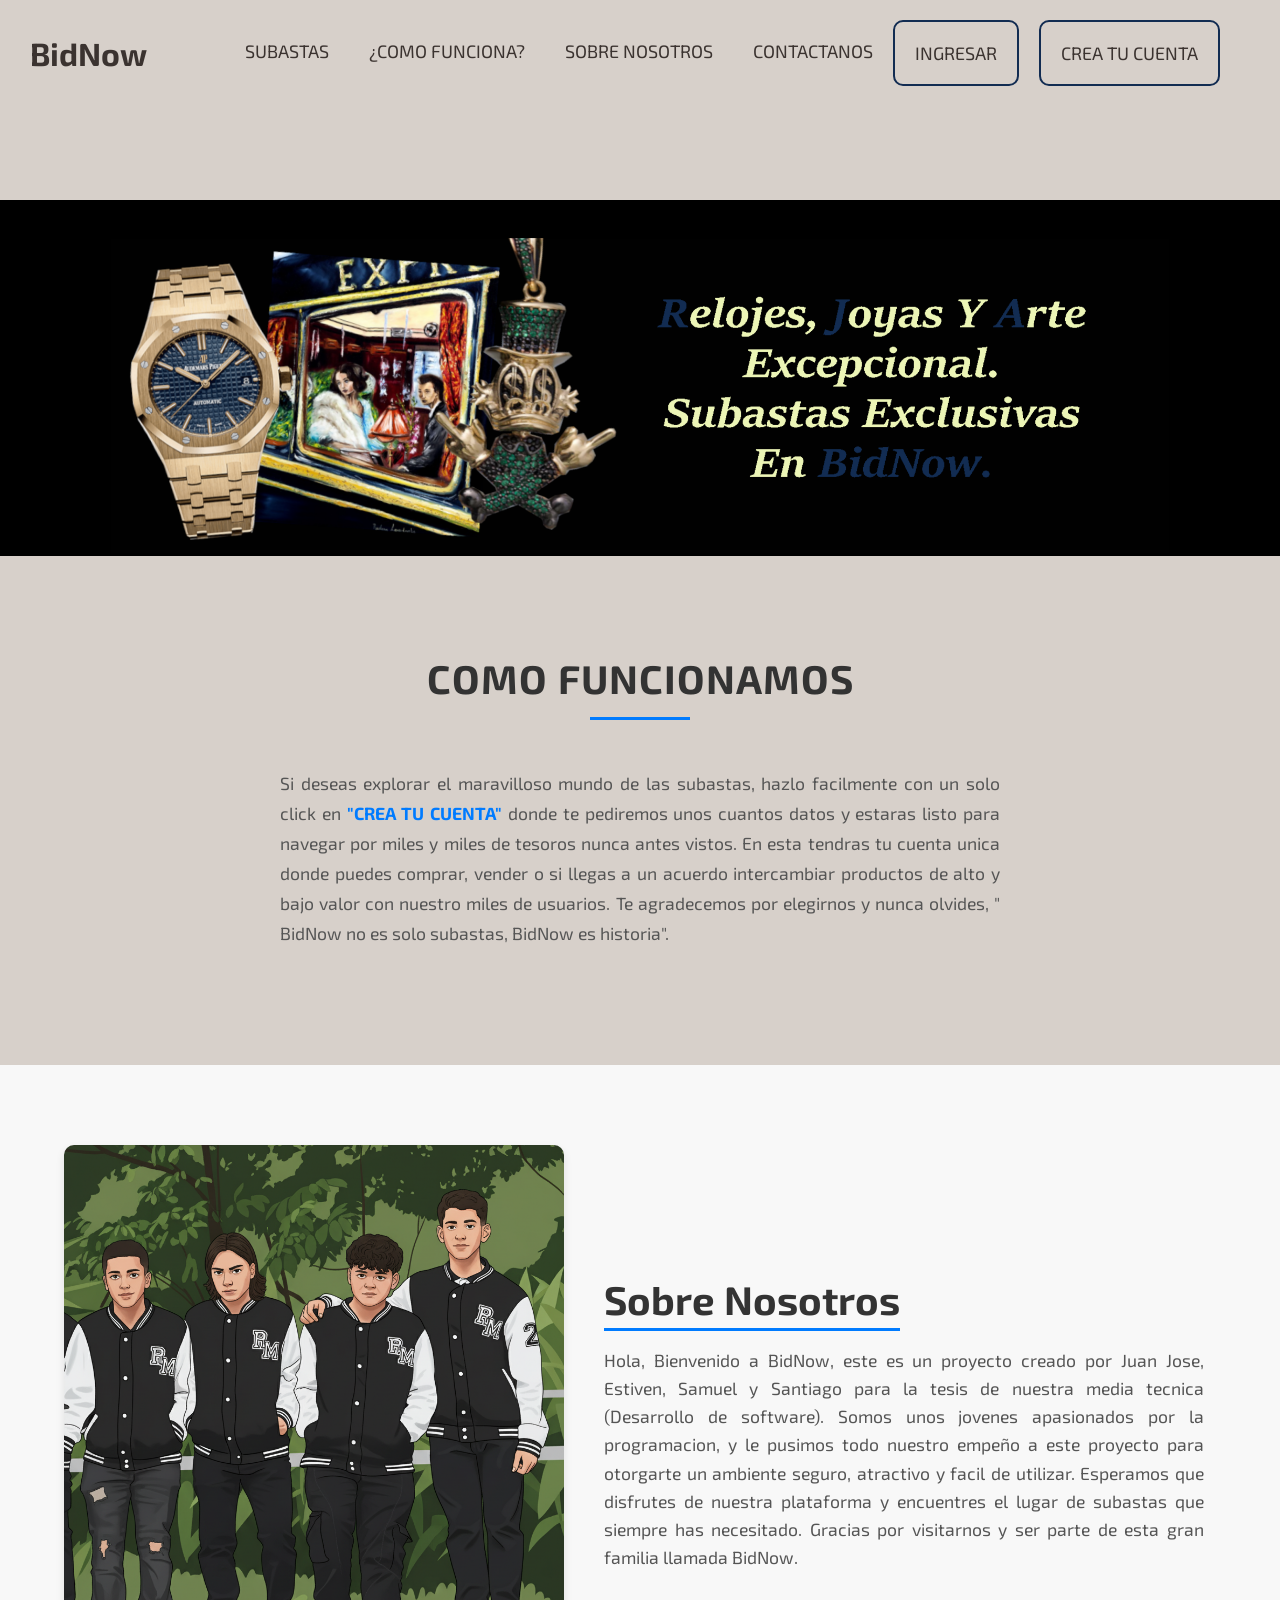
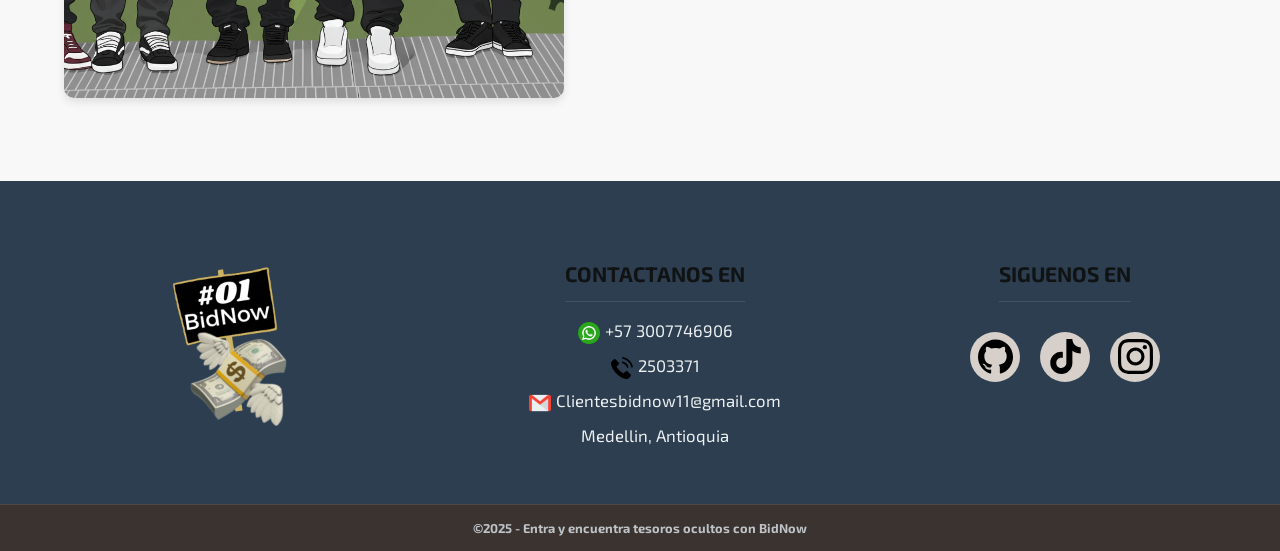
<file: index.html>
<!DOCTYPE html>
<html lang="en">

<head>
    <meta charset="UTF-8">
    <meta name="viewport" content="width=device-width, initial-scale=1.0">
    <link rel="icon" href="img/logoBidNow2.png" type="image/x-icon">
    <link rel="stylesheet" href="css/header.css">
    <link rel="stylesheet" href="https://cdn.jsdelivr.net/npm/swiper@11/swiper-bundle.min.css" />
    <link rel="stylesheet" href="css/slider.css">
    <link rel="stylesheet" href="css/general.css">
    <link rel="stylesheet" href="css/footer.css">
    <link rel="stylesheet" href="css/comof.css">
    <link rel="stylesheet" href="css/nosotros.css">

    <title>BidNow</title>



</head>

<body>
    <header>
        <div class="menu conatiner">

            <a href="javascript:location.reload();">
                <h1>BidNow</h1>
            </a>

            <nav class="navbar">
                <ul>

                    <li><a href="php/iniciar_sesion.php">subastas</a></li>
                    <li><a href="#comoFunciona">¿Como Funciona?</a></li>
                    <li><a href="#Nosotros">Sobre Nosotros</a></li>
                    <li><a href="#contactanos">contactanos</a></li>
                    <li><a href="php/iniciar_sesion.php" class="btn-login">ingresar</a></li>
                    <li><a href="php/registrarse.php" class="btn-login">crea tu cuenta</a></li>
                    <li> <a href="#"></a></li>
                </ul>
            </nav>
        </div>

    </header>



    <!-- Slider main container -->
    <div class="swiper">
        <!-- Additional required wrapper -->
        <div class="swiper-wrapper">
            <!-- Slides -->
            <div class="swiper-slide">
                <br>
                <br>
                <div class="cont-slider">
                    <a href="#"><img src="img/slider01.png" alt=""></a>



                </div>


            </div>

            <div class="swiper-slide">
                <div class="cont-slider">
                    <a href="#"><img src="img/slider02.png" alt=""></a>

                </div>



            </div>


            <div class="swiper-slide">
                <div class="cont-slider">
                    <a href="#"><img src="img/slider03.png" alt=""></a>
                </div>
            </div>

            <br>
            <br>
        </div>
        <section class="CFunciona">
            <div id="comoFunciona">
                <br>
                <br>
                <h1 class="titulo-p">COMO FUNCIONAMOS</h1>
                <hr>
                <br>
                <p class="parrafo-Cfunciona">
                    Si deseas explorar el maravilloso mundo de las subastas, hazlo facilmente con un solo click en <a
                        href="php/registrarse.php">"CREA TU CUENTA"</a> donde te pediremos unos cuantos datos y
                    estaras
                    listo para navegar por miles y miles de tesoros nunca antes vistos. En esta tendras tu cuenta unica
                    donde puedes comprar, vender o si llegas a un acuerdo intercambiar productos de alto y bajo valor
                    con nuestro miles de usuarios. Te agradecemos por elegirnos y nunca olvides, " BidNow no es solo
                    subastas, BidNow es historia". </p>
                <br>
                <br>
                <br>
            </div>
        </section>


        <section class="info" id="Nosotros">
            <div class="info-img">

                <img src="img/nosotros_animados.png" alt="">

            </div>
            <div class="info-text">
                <h1 class="tl">Sobre Nosotros</h1>
                <p>
                    Hola, Bienvenido a BidNow, este es un proyecto creado por Juan Jose, Estiven, Samuel y Santiago
                    para la tesis de nuestra media tecnica (Desarrollo de software). Somos unos jovenes apasionados 
                    por la programacion, y le pusimos todo nuestro empeño a este proyecto para otorgarte un ambiente seguro, atractivo y facil de utilizar.
                    Esperamos que disfrutes de nuestra plataforma y encuentres el lugar de subastas que siempre has necesitado. 
                    Gracias por visitarnos y ser parte de esta gran familia llamada BidNow.
                </p>
            </div>
        </section>

        <footer class="footer-conatiner" id="contactanos">
            <div class="logof">
                <br>
                <br>
                <img src="img/logoBidNow2.png" alt="" width="180" height="180">
            </div>
            <div class="links">
                <br>
                <br>
                <center>
                    <h4>CONTACTANOS EN</h4>
                </center>
                <ul>
                    <center>
                        <li><img src="img/whatsapp.png" style="width: 22px; height: auto; vertical-align: middle; margin-right: 5px;">+57 3007746906</li>
                    </center>
                    <br>
                    <center>
                        <li><img src="img/telefono.png" style="width: 22px; height: auto; vertical-align: middle; margin-right: 5px;">2503371</li>
                    </center>
                    <br>
                    <center>
                        <li><img src="img/gmail.png" style="width: 22px; height: auto; vertical-align: middle; margin-right: 5px;">Clientesbidnow11@gmail.com</li>
                    </center>
                    <br>
                    <center>
                        <li>Medellin, Antioquia</li>
                    </center>
                    <br>
                    <br>
                </ul>
            </div>
            <div class="links">
                <br>
                <br>
                <h4>SIGUENOS EN</h4>
                <div class="rsociales">
                    <a href="https://github.com" target="_blank">
                        <div class="social">
                            <img src="img/github.svg" alt="" />
                        </div>
                        <br>
                    </a>
                    <a href="https://www.tiktok.com/explore" target="_blank">
                        <div class="social">
                            <img src="img/tik-tok.svg" alt="" />
                        </div>
                        <br>
                    </a>
                    <a href="https://www.instagram.com" target="_blank">
                        <div class="social">
                            <img src="img/instagram.svg" alt="" />
                        </div>
                    </a>
                </div>
            </div>
        </footer>
        <h4 class="copy">&copy;2025 - Entra y encuentra tesoros ocultos con BidNow</h4>


    </div>
    <script src="https://cdn.jsdelivr.net/npm/swiper@11/swiper-bundle.min.js"></script>
    <script src="js/slider.js"></script>
</body>

</html>
</file>
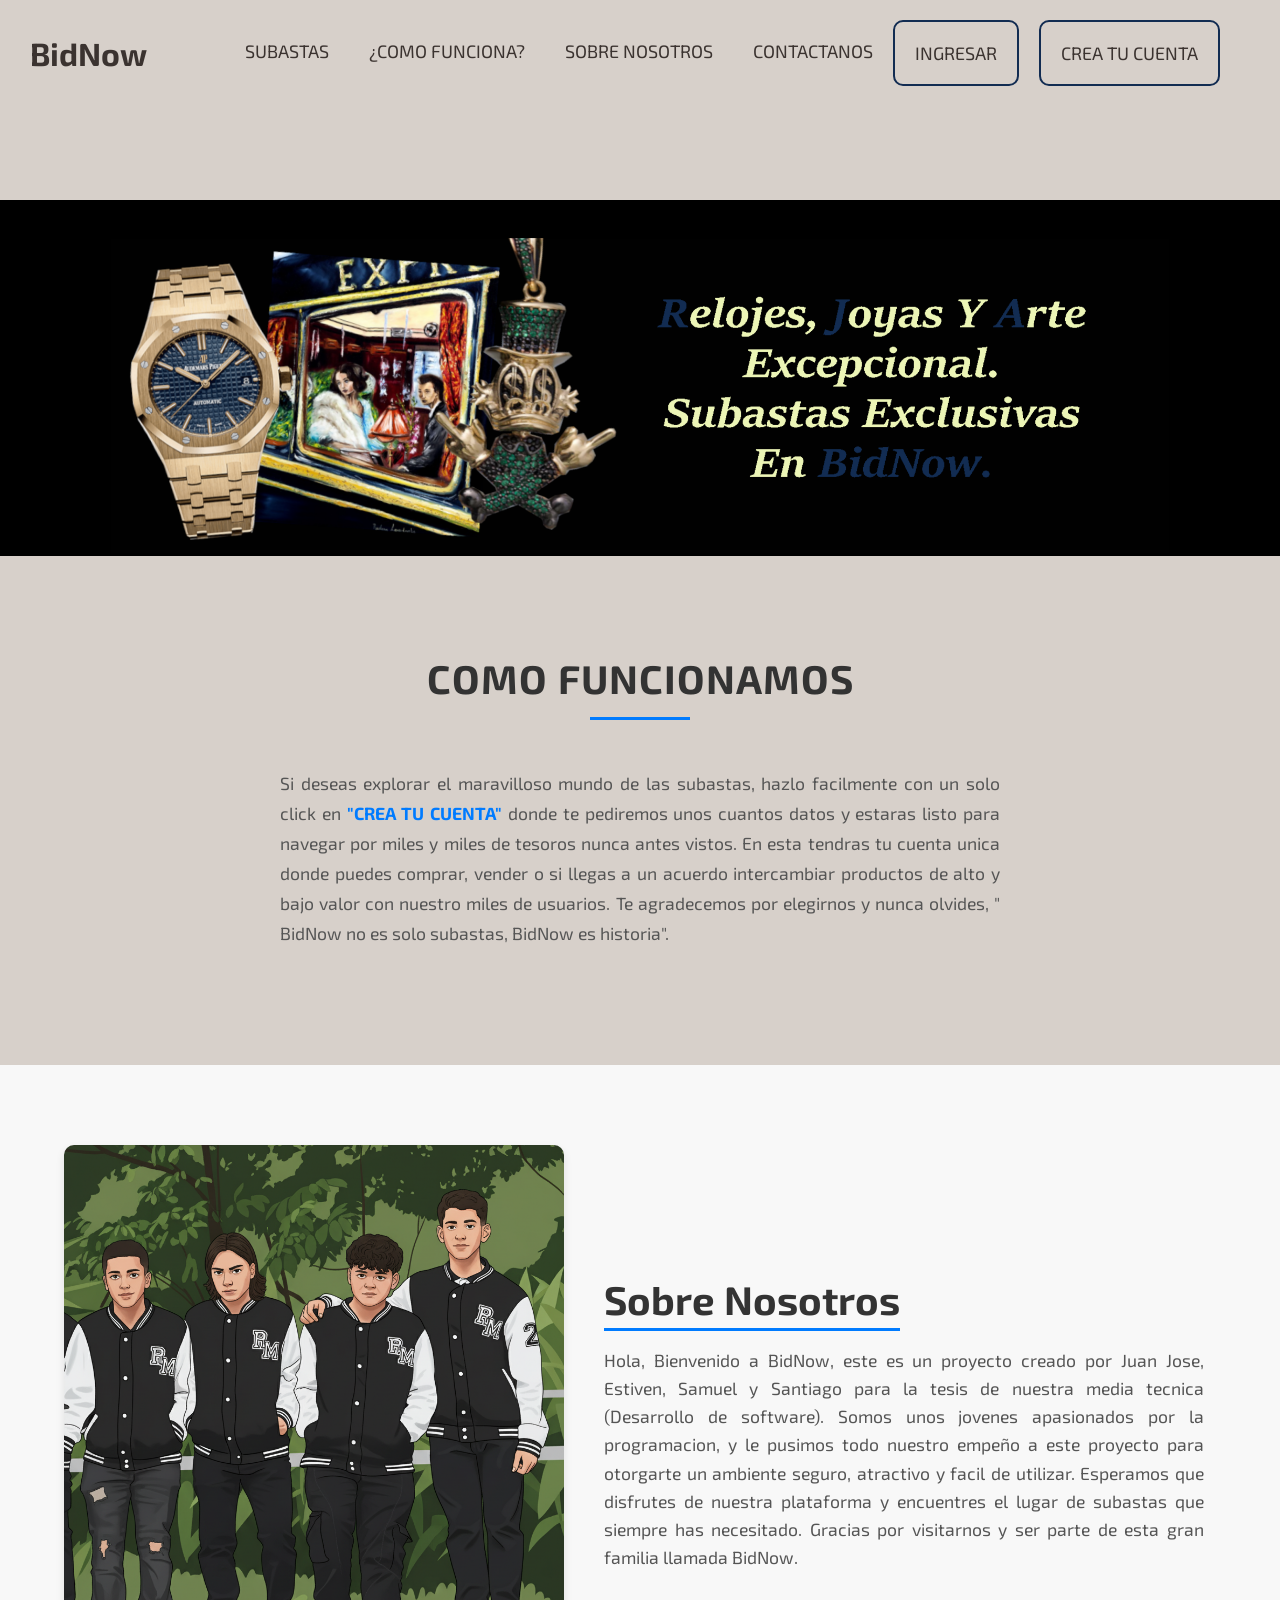
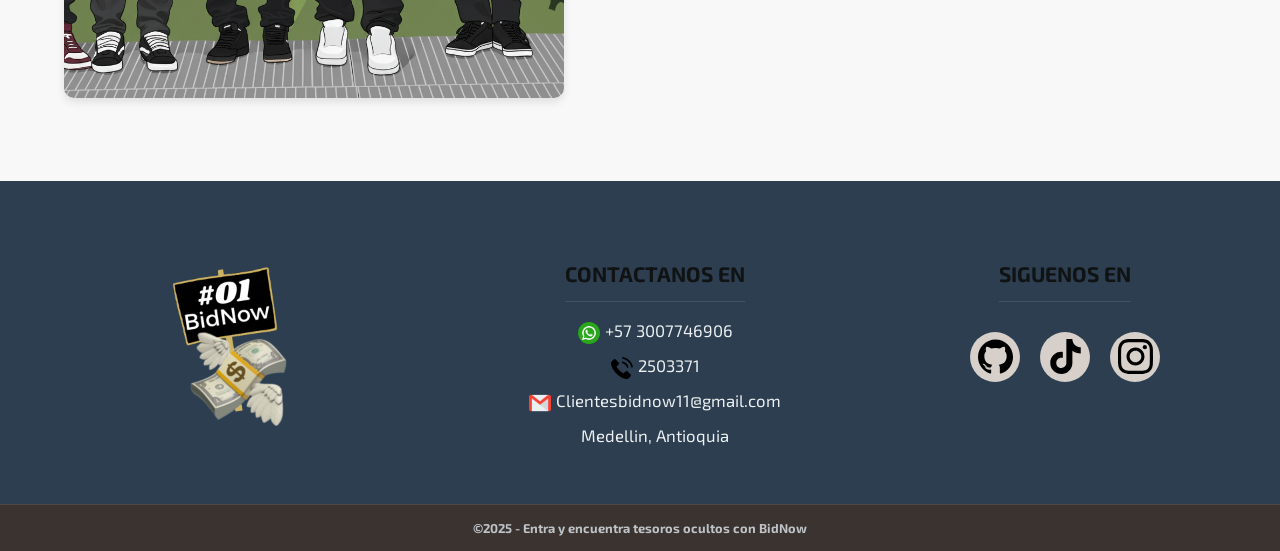
<file: html/index.html>
<!DOCTYPE html>
<html lang="en">

<head>
    <meta charset="UTF-8">
    <meta name="viewport" content="width=device-width, initial-scale=1.0">
    <link rel="icon" href="../img/logoBidNow2.png" type="image/x-icon">
    <link rel="stylesheet" href="../css/header.css">
    <link rel="stylesheet" href="https://cdn.jsdelivr.net/npm/swiper@11/swiper-bundle.min.css" />
    <link rel="stylesheet" href="../css/slider.css">
    <link rel="stylesheet" href="../css/general.css">
    <link rel="stylesheet" href="../css/footer.css">
    <link rel="stylesheet" href="../css/comof.css">
    <link rel="stylesheet" href="../css/nosotros.css">

    <title>BidNow</title>



</head>

<body>
    <header>
        <div class="menu conatiner">

            <a href="javascript:location.reload();">
                <h1>BidNow</h1>
            </a>

            <nav class="navbar">
                <ul>

                    <li><a href="../php/iniciar_sesion.php">subastas</a></li>
                    <li><a href="#comoFunciona">¿Como Funciona?</a></li>
                    <li><a href="#Nosotros">Sobre Nosotros</a></li>
                    <li><a href="#contactanos">contactanos</a></li>
                    <li><a href="../php/iniciar_sesion.php" class="btn-login">ingresar</a></li>
                    <li><a href="../php/registrarse.php" class="btn-login">crea tu cuenta</a></li>
                    <li> <a href="#"></a></li>
                </ul>
            </nav>
        </div>

    </header>



    <!-- Slider main container -->
    <div class="swiper">
        <!-- Additional required wrapper -->
        <div class="swiper-wrapper">
            <!-- Slides -->
            <div class="swiper-slide">
                <br>
                <br>
                <div class="cont-slider">
                    <a href="#"><img src="../img/slider01.png" alt=""></a>



                </div>


            </div>

            <div class="swiper-slide">
                <div class="cont-slider">
                    <a href="#"><img src="../img/slider02.png" alt=""></a>

                </div>



            </div>


            <div class="swiper-slide">
                <div class="cont-slider">
                    <a href="#"><img src="../img/slider03.png" alt=""></a>
                </div>
            </div>

            <br>
            <br>
        </div>
        <section class="CFunciona">
            <div id="comoFunciona">
                <br>
                <br>
                <h1 class="titulo-p">COMO FUNCIONAMOS</h1>
                <hr>
                <br>
                <p class="parrafo-Cfunciona">
                    Si deseas explorar el maravilloso mundo de las subastas, hazlo facilmente con un solo click en <a
                        href="../php/registrarse.php">"CREA TU CUENTA"</a> donde te pediremos unos cuantos datos y
                    estaras
                    listo para navegar por miles y miles de tesoros nunca antes vistos. En esta tendras tu cuenta unica
                    donde puedes comprar, vender o si llegas a un acuerdo intercambiar productos de alto y bajo valor
                    con nuestro miles de usuarios. Te agradecemos por elegirnos y nunca olvides, " BidNow no es solo
                    subastas, BidNow es historia". </p>
                <br>
                <br>
                <br>
            </div>
        </section>


        <section class="info" id="Nosotros">
            <div class="info-img">

                <img src="../img/nosotros_animados.png" alt="">

            </div>
            <div class="info-text">
                <h1 class="tl">Sobre Nosotros</h1>
                <p>
                    Hola, Bienvenido a BidNow, este es un proyecto creado por Juan Jose, Estiven, Samuel y Santiago
                    para la tesis de nuestra media tecnica (Desarrollo de software). Somos unos jovenes apasionados 
                    por la programacion, y le pusimos todo nuestro empeño a este proyecto para otorgarte un ambiente seguro, atractivo y facil de utilizar.
                    Esperamos que disfrutes de nuestra plataforma y encuentres el lugar de subastas que siempre has necesitado. 
                    Gracias por visitarnos y ser parte de esta gran familia llamada BidNow.
                </p>
            </div>
        </section>

        <footer class="footer-conatiner" id="contactanos">
            <div class="logof">
                <br>
                <br>
                <img src="../img/logoBidNow2.png" alt="" width="180" height="180">
            </div>
            <div class="links">
                <br>
                <br>
                <center>
                    <h4>CONTACTANOS EN</h4>
                </center>
                <ul>
                    <center>
                        <li><img src="../img/whatsapp.png" style="width: 22px; height: auto; vertical-align: middle; margin-right: 5px;">+57 3007746906</li>
                    </center>
                    <br>
                    <center>
                        <li><img src="../img/telefono.png" style="width: 22px; height: auto; vertical-align: middle; margin-right: 5px;">2503371</li>
                    </center>
                    <br>
                    <center>
                        <li><img src="../img/gmail.png" style="width: 22px; height: auto; vertical-align: middle; margin-right: 5px;">Clientesbidnow11@gmail.com</li>
                    </center>
                    <br>
                    <center>
                        <li>Medellin, Antioquia</li>
                    </center>
                    <br>
                    <br>
                </ul>
            </div>
            <div class="links">
                <br>
                <br>
                <h4>SIGUENOS EN</h4>
                <div class="rsociales">
                    <a href="https://github.com" target="_blank">
                        <div class="social">
                            <img src="../img/github.svg" alt="" />
                        </div>
                        <br>
                    </a>
                    <a href="https://www.tiktok.com/explore" target="_blank">
                        <div class="social">
                            <img src="../img/tik-tok.svg" alt="" />
                        </div>
                        <br>
                    </a>
                    <a href="https://www.instagram.com" target="_blank">
                        <div class="social">
                            <img src="../img/instagram.svg" alt="" />
                        </div>
                    </a>
                </div>
            </div>
        </footer>
        <h4 class="copy">&copy;2025 - Entra y encuentra tesoros ocultos con BidNow</h4>


    </div>
    <script src="https://cdn.jsdelivr.net/npm/swiper@11/swiper-bundle.min.js"></script>
    <script src="../js/slider.js"></script>
</body>

</html>

<script src="https://cdn.jsdelivr.net/npm/swiper@11/swiper-bundle.min.js"></script>
<script src="../js/slider.js"></script>










</body>

</html>
</file>
<file: css/header.css>
.menu {
    
    
    position: absolute;
    top: 20px;
    left: 0;
    right: 0;
    display: flex;
    align-items: center;
    justify-content: space-between;
    z-index: 1000;
}

.menu h1{
    margin-left: 30px;
    color: #3B3330;
}



.menu .navbar ul li {
    position: relative;
    list-style: none;
    float: left;
}


.menu .navbar ul li a {
    font-size: 18px;
    padding: 20px;
    color: #3B3330;
    display: block;
    text-transform: uppercase;

}

.menu .navbar ul li a:hover {
    color: #122c52;
}

.btn-login{
    border: 2px solid #122c52;
    margin-right: 20px;
    border-radius: 10px;
}

.btn-login:hover{
    background-color: white;
}
</file>
<file: css/slider.css>
.swiper {
    margin-top: 200px;
    background-color: black;
    
    
    color: #3B3330;
    
    
}

.swiper-button-prev,
.swiper-button-next {
    color: #122c52;
}

.swiper-pagination-bullet {
    background: #5e5e4f; /* Color de las bolitas */
    border: 2px solid #ffffff; /* Borde blanco */
    border-radius: 50%; /* Bordes redondeados */
}

.swiper-pagination-bullet-active {
    background: #2F4F4F; /* Color de la bolita activa */
    border: 2px solid #ffffff; /* Borde blanco */
}

.cont-slider{
    display: flex;
    justify-content: center;
    align-items: center;
    
   
}
.cont-slider img{
    height: 315px;
    width: 1060px;
}

.cont-slider .btn-s{
    padding: 10px;
    text-decoration: none;
    width: 150px;
    color: #ffffff;
    text-transform: uppercase;
    text-align: center;
    border-radius: 10px;
    border: 2px solid #ffffff;
    box-shadow: 2px 2px 5px 2px #D7D0CA;


}
.cont-slider .btn-s:hover{
    background-color: #a2a2a26c;
}

.btnes{
    display: flex;
    flex-direction: column;
    gap: 15px;


}
</file>
<file: css/general.css>
@import url('https://fonts.googleapis.com/css2?family=Exo+2:ital,wght@0,100..900;1,100..900&display=swap');
* {
    margin: 0px;
    padding: 0px;
    box-sizing: border-box;
    text-decoration: none;
}


body {

    font-family: "Exo 2", sans-serif;
    background-color: #D7D0CA;

}


.container {
    max-width: 1200px;
    margin: 0 auto;
}
</file>
<file: css/footer.css>
.footer-conatiner {
    background-color: #2c3e50;
    color: #ecf0f1;
    font-size: 1.1rem;
    padding: 20px 10px;
    line-height: 1.6;
    display: flex;
    flex-direction: row; 
    flex-wrap: nowrap; 
    justify-content: space-between; 
    align-items: flex-start;
}

.logof {
    flex: 1;
    min-width: 200px;
    text-align: center;
    margin: 0 15px; 
}

.logof img {
    max-width: 100%;
    height: auto;
    display: block;
    margin: 0 auto;
}

.links {
    flex: 1;
    min-width: 220px;
    
    margin: 0px;
    text-align: center;
}

.links h4 {
    color: #101213;
    margin-bottom: 15px;
    font-size: 1.2em;
    border-bottom: 1px solid rgba(255, 255, 255, 0.1);
    padding-bottom: 10px;
    display: inline-block;
}

.links ul {
    list-style: none;
    padding: 0;
    margin: 0;
}

.links ul li {
    margin-bottom: -20px;
    font-size: 0.95em;
}

.rsociales {
    display: flex;
    justify-content: center;
    margin-top: 15px;
}

.rsociales a {
    text-decoration: none;
    margin: 0 10px;
    display: block;
}

.rsociales .social {
    width: 50px;
    height: 50px;
    border-radius: 50%;
    background-color: #D7D0CA;
    display: flex;
    justify-content: center;
    align-items: center;
    transition: background-color 0.3s ease;
}

.rsociales .social:hover {
    background-color: #7baff8;
}

.rsociales .social img {
    width: 70%;
    height: 70%;
    object-fit: contain;
}

.copy {
    background-color: #3B3330;
    color: #bdc3c7;
    padding: 15px 20px;
    text-align: center;
    font-size: 0.8em;
    border-top: 1px solid rgba(255, 255, 255, 0.1);
    margin-top: -1px;
}

@media (max-width: 768px) {
    .footer-conatiner {
        flex-direction: column; 
        align-items: center;
        padding: 30px 15px;
    }

    .logof,
    .links {
        margin: 0;
        margin-bottom: 25px;
        width: 100%;
        min-width: unset;
    }

    .links h4 {
        margin-bottom: 10px;
    }

    .rsociales {
        margin-top: 10px;
    }
}

#contactanos {
    transition: left 5s; 
}
</file>
<file: css/comof.css>
.CFunciona {
    background-color: #D7D0CA;
    padding: 60px 5%;
    text-align: center;
}

#comoFunciona {
    max-width: 750px;
    margin: 0 auto;
}

.titulo-p {
    font-size: 2.5em;
    color: #333;
    margin-bottom: 10px;
    font-weight: bold;
    letter-spacing: 1px;
}

#comoFunciona hr {
    width: 100px;
    border: none;
    border-top: 3px solid #007bff;
    margin: 15px auto 30px auto;
}

.parrafo-Cfunciona {
    font-size: 1.1em;
    line-height: 1.7;
    color: #555;
    text-align: justify;
    padding: 0 15px;
}

.parrafo-Cfunciona a {
    color: #007bff;
    font-weight: bold;
    text-decoration: none;
    transition: color 0.3s ease;
}

.parrafo-Cfunciona a:hover {
    color: #0056b3;
    text-decoration: underline;
}

@media (max-width: 768px) {
    .CFunciona {
        padding: 40px 3%;
    }

    .titulo-p {
        font-size: 2em;
    }

    .parrafo-Cfunciona {
        font-size: 1em;
        text-align: left;
        padding: 0;
    }
}
</file>
<file: css/nosotros.css>
.info {
    padding: 80px 5%;
    display: flex;
    flex-direction: row;
    gap: 40px;
    align-items: center;
    background-color: #f8f8f8;
}

.info-img {
    flex: 1;
    max-width: 500px;
}

.info-img img {
    width: 100%;
    height: auto;
    border-radius: 10px;
    box-shadow: 0 4px 8px rgba(0, 0, 0, 0.1);
}

.info-text {
    flex: 2;
    max-width: 600px;
}

.info-text .tl {
    font-size: 2.5em;
    color: #333;
    margin-bottom: 15px;
    border-bottom: 3px solid #007bff;
    padding-bottom: 5px;
    display: inline-block;
}

.info-text p {
    font-size: 1.1em;
    line-height: 1.6;
    color: #555;
    text-align: justify;
}

@media (max-width: 768px) {
    .info {
        flex-direction: column;
        padding: 40px 5%;
    }

    .info-img,
    .info-text {
        flex: none;
        width: 100%;
        max-width: 100%;
    }

    .info-img {
        margin-bottom: 20px;
    }

    .info-text .tl {
        text-align: center;
        font-size: 2em;
        width: 100%;
        border-bottom: none;
    }

    .info-text p {
        text-align: left;
    }
}
</file>
